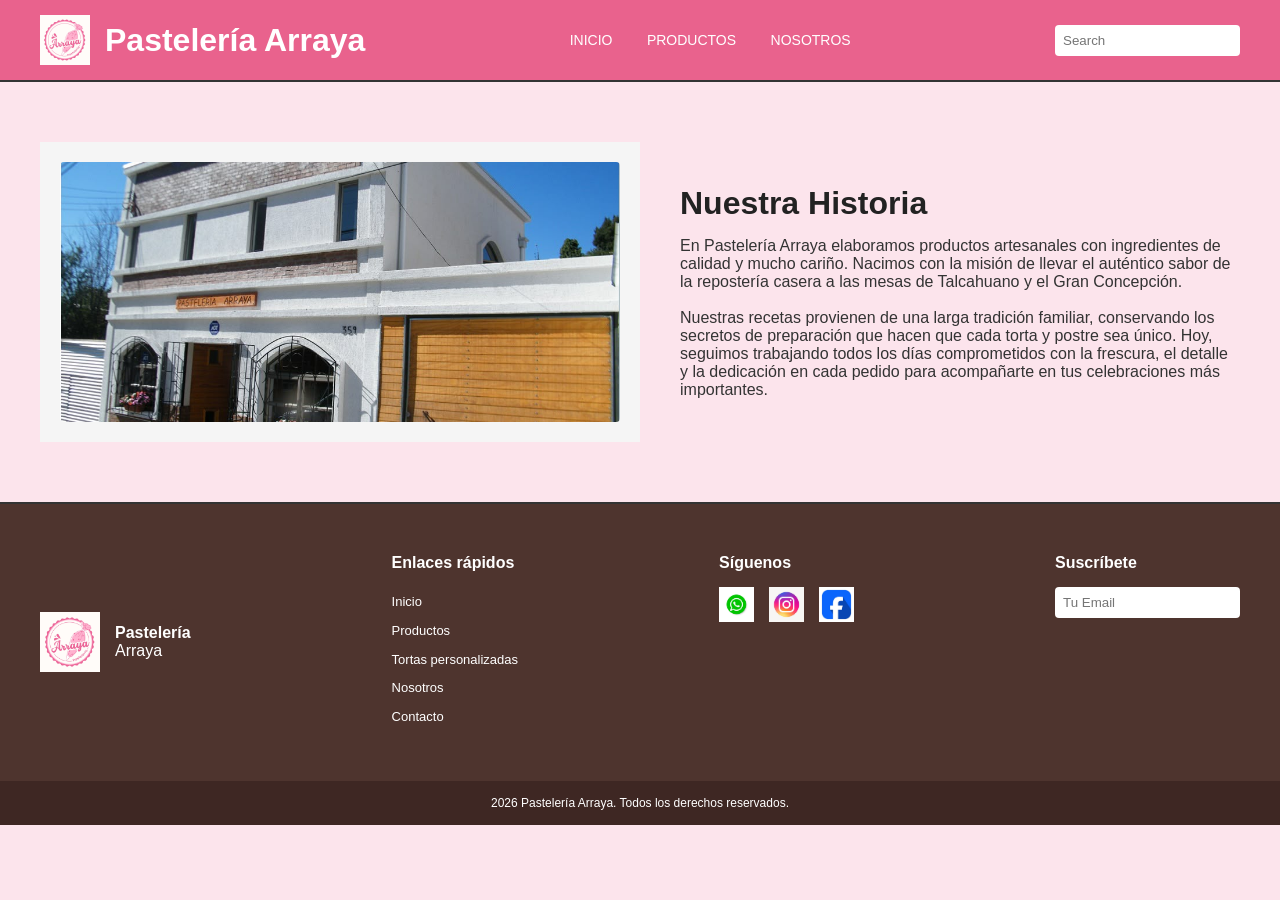
<file: historia.html>
<!DOCTYPE html>
<html lang="es">
<head>
    <meta charset="UTF-8">
    <meta name="viewport" content="width=device-width, initial-scale=1.0">
    <title>Nuestra Historia - Pastelería Arraya</title>
    <!-- Enlace al mismo archivo CSS -->
    <link rel="stylesheet" href="css/estilos.css">
</head>
<body>

    <!-- 1. HEADER -->
    <header class="header">
        <div class="logo">
            <img src="css/imagenes/logop.png" alt="Logo Pastelería Arraya" class="logo-img">
            <h1>Pastelería Arraya</h1>
        </div>
        <nav class="nav-links">
            <a href="inicio.html">INICIO</a>
            <a href="servicios.html">PRODUCTOS</a>
            <a href="historia.html">NOSOTROS</a>
        </nav>
        <div class="search-bar">
            <input type="text" placeholder="Search">
        </div>
    </header>

    <!-- 2. CONTENIDO PRINCIPAL -->
    <main>
        <!-- Reutilizamos la clase .historia para mantener la estructura del diseño original -->
        <section class="historia">
            <div class="historia-image">
                <img src="css/imagenes/localh.png" alt="Local Pastelería Arraya" style="width: 100%; height: 100%; object-fit: cover; border-radius: 4px;">
            </div>
            <div class="historia-text">
                <h2>Nuestra Historia</h2>
                <p>En Pastelería Arraya elaboramos productos artesanales con ingredientes de calidad y mucho cariño. Nacimos con la misión de llevar el auténtico sabor de la repostería casera a las mesas de Talcahuano y el Gran Concepción.</p>
                <br>
                <p>Nuestras recetas provienen de una larga tradición familiar, conservando los secretos de preparación que hacen que cada torta y postre sea único. Hoy, seguimos trabajando todos los días comprometidos con la frescura, el detalle y la dedicación en cada pedido para acompañarte en tus celebraciones más importantes.</p>
            </div>
        </section>
    </main>

    <!-- 3. FOOTER -->
    <footer class="footer">
        <div class="footer-logo">
            <img src="css/imagenes/logop.png" alt="Logo Pastelería Arraya" class="logo-footer-img">
            <div>
                <strong>Pastelería</strong><br>Arraya
            </div>
        </div>
        <div class="footer-links">
            <h4>Enlaces rápidos</h4>
            <ul>
                <li><a href="inicio.html">Inicio</a></li>
                <li><a href="servicios.html">Productos</a></li>
                <li><a href="servicios.html">Tortas personalizadas</a></li>
                <li><a href="historia.html">Nosotros</a></li>
                <li><a href="inicio.html#contacto">Contacto</a></li>
            </ul>
        </div>
        <div class="footer-social">
            <h4>Síguenos</h4>
            <div class="social-icons">
                <a href="#"><img src="css/imagenes/wa-icon.png" alt="WhatsApp" class="social-icon"></a>
                <a href="#"><img src="css/imagenes/ig-icon.png" alt="Instagram" class="social-icon"></a>
                <a href="#"><img src="css/imagenes/fb-icon.png" alt="Facebook" class="social-icon"></a>
            </div>
        </div>
        <div class="footer-subscribe">
            <h4>Suscríbete</h4>
            <input type="email" placeholder="Tu Email">
        </div>
    </footer>
    <div class="copyright">
        <p>2026 Pastelería Arraya. Todos los derechos reservados.</p>
    </div>

    <!-- Enlace al JS -->
    <script src="js/interacciones.js"></script>
</body>
</html>
</file>
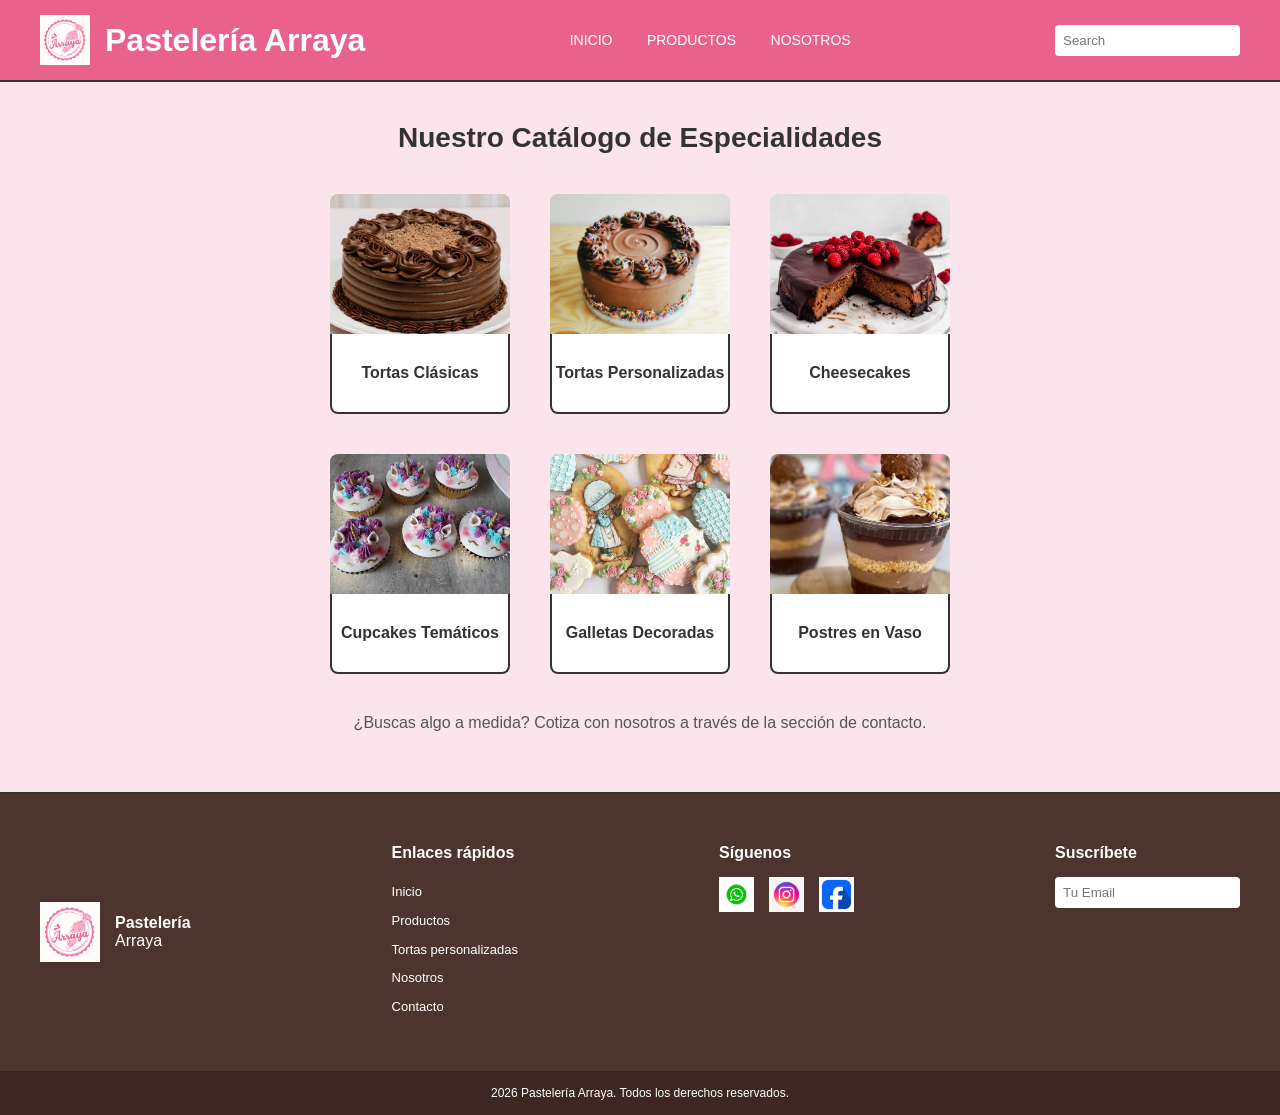
<file: servicios.html>
<!DOCTYPE html>
<html lang="es">
<head>
    <meta charset="UTF-8">
    <meta name="viewport" content="width=device-width, initial-scale=1.0">
    <title>Productos y Servicios - Pastelería Arraya</title>
    <!-- Enlace al mismo archivo CSS -->
    <link rel="stylesheet" href="css/estilos.css">
</head>
<body>

    <!-- 1. HEADER -->
    <header class="header">
        <div class="logo">
            <img src="css/imagenes/logop.png" alt="Logo Pastelería Arraya" class="logo-img">
            <h1>Pastelería Arraya</h1>
        </div>
        <nav class="nav-links">
            <a href="inicio.html">INICIO</a>
            <a href="servicios.html">PRODUCTOS</a>
            <a href="historia.html">NOSOTROS</a>
        </nav>
        <div class="search-bar">
            <input type="text" placeholder="Search">
        </div>
    </header>

    <!-- 2. CONTENIDO PRINCIPAL: CATÁLOGO -->
    <main>
        <section class="productos" style="padding-top: 40px; padding-bottom: 60px;">
            <h2 style="font-size: 28px; margin-bottom: 40px;">Nuestro Catálogo de Especialidades</h2>
            
            <!-- Fila 1 de productos -->
            <div class="product-cards" style="justify-content: center; margin-bottom: 40px;">
                <div class="card">
                    <img src="css/imagenes/tortap.png" alt="Tortas Clásicas" class="card-img">
                    <div class="card-body" style="display: flex; align-items: center; justify-content: center; font-weight: bold; text-align: center;">Tortas Clásicas</div>
                </div>
                <div class="card">
                    <!-- Puedes repetir la torta o usar otra foto para las personalizadas -->
                    <img src="css/imagenes/tortaC.png" alt="Tortas Personalizadas" class="card-img">
                    <div class="card-body" style="display: flex; align-items: center; justify-content: center; font-weight: bold; text-align: center;">Tortas Personalizadas</div>
                </div>
                <div class="card">
                    <img src="css/imagenes/cheesecakes.png" alt="Cheesecakes" class="card-img">
                    <div class="card-body" style="display: flex; align-items: center; justify-content: center; font-weight: bold; text-align: center;">Cheesecakes</div>
                </div>
            </div>

            <!-- Fila 2 de productos -->
            <div class="product-cards" style="justify-content: center; margin-bottom: 40px;">
                <div class="card">
                    <img src="css/imagenes/cupcakeT.png" alt="Cupcakes Temáticos" class="card-img">
                    <div class="card-body" style="display: flex; align-items: center; justify-content: center; font-weight: bold; text-align: center;">Cupcakes Temáticos</div>
                </div>
                <div class="card">
                    <img src="css/imagenes/galletasP.png" alt="Galletas Decoradas" class="card-img">
                    <div class="card-body" style="display: flex; align-items: center; justify-content: center; font-weight: bold; text-align: center;">Galletas Decoradas</div>
                </div>
                <div class="card">
                    <img src="css/imagenes/postreV.png" alt="Postres en Vaso" class="card-img">
                    <div class="card-body" style="display: flex; align-items: center; justify-content: center; font-weight: bold; text-align: center;">Postres en Vaso</div>
                </div>
            </div>
            
            <p style="margin-top: 20px; color: #555;">¿Buscas algo a medida? Cotiza con nosotros a través de la sección de contacto.</p>
        </section>
    </main>

    <!-- 3. FOOTER -->
    <footer class="footer">
        <div class="footer-logo">
            <img src="css/imagenes/logop.png" alt="Logo Pastelería Arraya" class="logo-footer-img">
            <div>
                <strong>Pastelería</strong><br>Arraya
            </div>
        </div>
        <div class="footer-links">
            <h4>Enlaces rápidos</h4>
            <ul>
                <li><a href="inicio.html">Inicio</a></li>
                <li><a href="servicios.html">Productos</a></li>
                <li><a href="servicios.html">Tortas personalizadas</a></li>
                <li><a href="historia.html">Nosotros</a></li>
                <li><a href="inicio.html#contacto">Contacto</a></li>
            </ul>
        </div>
        <div class="footer-social">
            <h4>Síguenos</h4>
            <div class="social-icons">
                <a href="#"><img src="css/imagenes/wa-icon.png" alt="WhatsApp" class="social-icon"></a>
                <a href="#"><img src="css/imagenes/ig-icon.png" alt="Instagram" class="social-icon"></a>
                <a href="#"><img src="css/imagenes/fb-icon.png" alt="Facebook" class="social-icon"></a>
            </div>
        </div>
        <div class="footer-subscribe">
            <h4>Suscríbete</h4>
            <input type="email" placeholder="Tu Email">
        </div>
    </footer>
    <div class="copyright">
        <p>2026 Pastelería Arraya. Todos los derechos reservados.</p>
    </div>

    <!-- Enlace al JS -->
    <script src="js/interacciones.js"></script>
</body>
</html>
</file>
<file: css/estilos.css>
/* --- RESET BÁSICO --- */
* {
    margin: 0;
    padding: 0;
    box-sizing: border-box;
    font-family: Arial, sans-serif;
}

body {
    background-color: #fce4ec; /* Fondo general del mockup */
    color: #333;
}

/* --- UTILIDADES VISUALES (Placeholders) --- */
.placeholder-icon {
    background-color: #e0e0e0;
    width: 100%;
    height: 100%;
    border-radius: 4px;
}

/* --- HEADER --- */
.header {
    display: flex;
    justify-content: space-between;
    align-items: center;
    background-color: #e9628d; /* Rosa fuerte */
    padding: 15px 40px;
    color: white;
    border-bottom: 2px solid #333;
}
.header .logo { display: flex; align-items: center; gap: 15px; }
.circle-logo { 
    background: #ccc; 
    border-radius: 50%; 
    width: 40px; 
    height: 40px; 
    display: flex; 
    align-items: center; 
    justify-content: center; 
    color: #333; 
    font-weight: bold;
}
.logo-img {
    width: 50px; /* Ajusta este número si sientes que el logo queda muy chico o muy grande */
    height: auto;
    object-fit: contain;
}

/* Estilos para el logo en el Footer */
.logo-footer-img {
    width: 60px; /* Lo dejamos un poquito más grande para el pie de página */
    height: auto;
    object-fit: contain;
}
.nav-links a { color: white; text-decoration: none; margin: 0 15px; font-size: 14px; }
.search-bar input { padding: 8px; border-radius: 4px; border: none; }

/* --- HERO & HISTORIA --- */
.hero, .historia {
    display: flex;
    padding: 60px 40px;
    gap: 40px;
    align-items: center;
    border-bottom: 2px solid #333;
}
.hero-image, .historia-image {
    flex: 1;
    height: 300px;
    background-color: #f5f5f5;
    padding: 20px;
}
.hero-text, .historia-text {
    flex: 1;
}
.hero-text h2, .historia-text h2 { margin-bottom: 15px; font-size: 32px; color: #222;}
.btn-dark { 
    background: #222; 
    color: white; 
    padding: 12px 24px; 
    border: none; 
    cursor: pointer; 
    margin-top: 20px; 
    border-radius: 4px;
    text-decoration: none; 
    display: inline-block; 
    text-align: center;
}
.btn-outline { display: inline-block; border: 1px solid #333; padding: 10px 24px; text-decoration: none; color: #333; margin-top: 20px; border-radius: 4px;}

/* --- DESTACADOS (Tabs) --- */
.destacados {
    display: flex;
    justify-content: space-evenly;
    background-color: #fff3e0; /* Beige/Amarillo suave */
    padding: 15px 0;
    border-bottom: 2px solid #333;
}
.destacados a {
    text-decoration: none;
    color: #333;
    font-size: 15px;
}

/* --- PRODUCTOS --- */
.productos {
    padding: 60px 40px;
    text-align: center;
    border-bottom: 2px solid #333;
}
.productos h3 { font-size: 24px; margin-bottom: 30px; }

.carousel {
    display: flex;
    align-items: center;
    justify-content: center;
    gap: 30px;
    margin-bottom: 20px;
    max-width: 900px;
    margin-left: auto;
    margin-right: auto;
}

.track-container {
    overflow: hidden; 
    width: 620px; /* Ancho exacto para mostrar 3 tarjetas y 2 espacios */
}

.product-cards { 
    display: flex; 
    gap: 40px; 
    transition: transform 0.4s ease-in-out; /* Animación de deslizamiento */
}

/* FORZAMOS EL TAMAÑO DE LA TARJETA */
.card { 
    width: 180px !important; 
    height: 220px !important; 
    flex-shrink: 0; /* Crucial para que el carrusel no aplaste las tarjetas */
    background: transparent; 
    display: flex; 
    flex-direction: column;
}

/* FORZAMOS EL TAMAÑO DE LA IMAGEN SIN DEFORMARLA */
.card-img { 
    width: 100%;
    height: 140px; 
    object-fit: cover; /* Corta la imagen sobrante para que no se estire */
    border-radius: 8px 8px 0 0; 
    display: block;
}

/* CAJA DE TEXTO BLANCA CON BORDE */
.card-body { 
    flex: 1; 
    border: 2px solid #333; 
    border-top: none; 
    background: white; 
    border-radius: 0 0 8px 8px; 
    display: flex; 
    align-items: center; 
    justify-content: center; 
    font-weight: bold;
    text-align: center;
}

.arrow { font-size: 32px; background: none; border: none; cursor: pointer; font-weight: bold;}
.dots { display: flex; justify-content: center; gap: 12px; }
.dot { width: 14px; height: 14px; border-radius: 50%; border: 2px solid #555; cursor: pointer;}
.dot.active { background: #555; }

/* --- CONTACTO --- */
.contacto {
    display: flex;
    padding: 60px 40px;
    gap: 60px;
}
.form-container, .info-container { flex: 1; }
.form-container h3 { margin-bottom: 20px; font-size: 20px;}
.form-container form { display: flex; flex-direction: column; gap: 15px; }
.form-container input, .form-container textarea { padding: 12px; border: 2px solid #333; width: 100%; border-radius: 4px; }
.form-container textarea { resize: none; height: 100px; }
.btn-pink { background: #ff80ab; border: 2px solid #333; padding: 12px; cursor: pointer; font-weight: bold; border-radius: 4px;}

.info-grid { display: flex; gap: 20px; font-size: 13px; margin-bottom: 30px; justify-content: space-between;}
.info-item h4 { margin-bottom: 5px; font-size: 14px;}
.map-container { text-align: center; font-size: 13px; }
.map-placeholder { background-color: #e0e0e0; height: 120px; display: flex; align-items: center; justify-content: center; margin-bottom: 10px; border-radius: 4px;}

/* --- FOOTER --- */
.footer {
    background-color: #4e342e; /* Café oscuro */
    color: white;
    display: flex;
    justify-content: space-between;
    padding: 50px 40px;
}
.footer a { color: white; text-decoration: none; font-size: 13px;}
.footer ul { list-style: none; margin-top: 15px; line-height: 1.8; }
.footer h4 { font-size: 16px; margin-bottom: 15px;}
.footer-logo { display: flex; align-items: center; gap: 15px; }
.circle-white { background: white; border-radius: 50%; width: 50px; height: 50px; }
.social-icons { display: flex; gap: 15px; }
.social-icon {
    width: 35px;
    height: 35px;
    object-fit: contain; 
    transition: transform 0.2s ease; 
}
.social-icon:hover {
    transform: scale(1.15);
}
.footer-subscribe input { padding: 8px; width: 100%; border-radius: 4px; border: none;}

.copyright { background-color: #3e2723; color: white; text-align: center; padding: 15px; font-size: 12px;}

/* =======================================================
   PANTALLA DE BIENVENIDA (LANDING PAGE)
   ======================================================= */
.landing-pantalla {
    background-image: url('imagenes/tortaB.png'); 
    background-color: #e8e8e8; 
    background-size: cover; 
    background-position: center right; 
    background-repeat: no-repeat;
    height: 100vh; 
    display: flex;
    align-items: center;
    justify-content: flex-start; /* Mantiene el contenido anclado a la izquierda */
    
    /* MODIFICACIÓN AQUÍ: Reducimos el padding izquierdo para acercarlo al borde */
    padding-left: 5%; /* Puedes bajar este número a 2% o 3% si lo quieres AÚN más a la izquierda */
    padding-right: 0;
}

.landing-contenido {
    max-width: 450px;
    text-align: center;
}


.landing-sup {
    font-size: 22px;
    color: #333;
    margin-bottom: 5px;
}

.landing-titulo {
    font-size: 70px;
    font-family: 'Times New Roman', Times, serif; /* Tipografía serif clásica */
    color: #000;
    margin: 0;
    line-height: 1;
    letter-spacing: 2px;
}

.landing-sub {
    font-size: 36px;
    font-family: 'Brush Script MT', cursive; /* Tipografía estilo cursiva */
    color: #e94b7c; /* Rosa de tu diseño */
    margin-top: -10px;
    margin-bottom: 30px;
}

.landing-desc {
    font-size: 16px;
    color: #222;
    margin-bottom: 30px;
    line-height: 1.5;
}
.landing-desc p:first-child {
    font-size: 18px;
    margin-bottom: 10px;
}

.btn-landing {
    background-color: #e94b7c;
    color: white;
    padding: 12px 30px;
    text-decoration: none;
    border-radius: 8px; /* Bordes redondeados del mockup */
    font-size: 18px;
    display: inline-block;
    transition: transform 0.2s; /* Pequeño efecto al pasar el mouse */
}
.btn-landing:hover {
    transform: scale(1.05);
}

.landing-imagen-torta {
    flex: 1;
    display: flex;
    justify-content: flex-end; /* Empuja la torta hacia la derecha */
}
.landing-imagen-torta img {
    max-width: 100%;
    height: auto;
}

/* Contenedor temporal (borra esto cuando pongas la etiqueta img real) */
.placeholder-torta-landing {
    width: 400px;
    height: 300px;
    background-color: #dcdcdc;
    border-radius: 50%;
    border: 5px solid white;
    box-shadow: 0 10px 20px rgba(0,0,0,0.2);
}


/* =======================================================
   DISEÑO RESPONSIVE (ADAPTACIÓN A MÓVIL Y TABLET)
   ======================================================= */
@media (max-width: 768px) {
    
    /* --- 1. HEADER (Menú, logo real y buscador) --- */
    .header {
        flex-direction: column;
        padding: 15px 20px;
        gap: 15px;
    }
    .header h1 {
        font-size: 24px;
        text-align: center;
        width: 100%;
    }
    .logo-img {
        width: 40px; /* Ajuste del logo real en celulares */
    }
    .nav-links {
        display: flex;
        flex-direction: row;
        justify-content: center;
        flex-wrap: wrap; 
        gap: 20px;
        width: 100%;
    }
    .nav-links a {
        margin: 0;
        font-size: 14px;
    }
    .search-bar {
        width: 100%;
        display: flex;
        justify-content: center;
    }
    .search-bar input {
        width: 90%; 
    }

    /* --- 2. PANTALLA DE BIENVENIDA (Landing Page) --- */
    .landing-pantalla {
        justify-content: center;
        padding: 20px;
        height: auto;
        min-height: 100vh;
    }
    .landing-contenido {
        text-align: center; /* Centramos el texto en celular para mejor lectura */
    }
    .landing-titulo {
        font-size: 50px;
    }
    .landing-sub {
        font-size: 28px;
    }

    /* --- 3. HERO (Imagen principal y botón rosa) --- */
    .hero {
        flex-direction: column;
        padding: 30px 20px;
        text-align: center;
        gap: 20px;
    }
    .hero-image {
        width: 100%;
        height: 200px;
    }
    .hero-text h2 {
        font-size: 22px;
    }
    .btn-dark {
        background: white;
        color: #E6396E; 
        border: 2px solid #E6396E;
        width: 100%; 
        font-weight: bold;
    }

    /* --- 4. DESTACADOS (Pestañas) --- */
    .destacados {
        font-size: 13px;
        padding: 12px 5px;
        flex-wrap: wrap;
        gap: 10px;
        justify-content: center;
    }
    .destacados a {
        margin: 0 5px;
    }

    /* --- 5. HISTORIA --- */
    .historia {
        flex-direction: column;
        padding: 30px 20px;
        gap: 20px;
    }
    .historia-image {
        width: 100%;
        height: 200px;
    }
    .historia-text {
        text-align: left; 
    }
    .historia-text h2 {
        font-size: 20px;
    }

    /* --- 6. PRODUCTOS (Carrusel de inicio.html) --- */
    .productos {
        padding: 30px 10px;
    }
    .carousel {
        gap: 10px;
    }
    .track-container {
        width: 180px; /* Muestra solo 1 tarjeta a la vez en móvil */
    }
    .arrow {
        display: block; 
        font-size: 24px;
    }

    /* --- 7. CATÁLOGO (servicios.html exclusivo) --- */
    main .product-cards {
        flex-direction: column;
        align-items: center;
        gap: 20px;
    }

    /* --- 8. CONTACTO --- */
    .contacto {
        flex-direction: column;
        padding: 30px 20px;
        gap: 30px;
    }
    .info-grid {
        display: flex;
        flex-direction: row;
        flex-wrap: wrap;
        justify-content: space-between;
        gap: 10px;
    }
    .info-item {
        width: 48%; 
        font-size: 11px;
    }
    .info-item h4 {
        font-size: 12px;
    }

    /* --- 9. FOOTER (Simplificado con íconos reales) --- */
    .footer {
        flex-direction: row;
        padding: 20px;
        align-items: center;
        justify-content: space-between;
    }
    .footer-links, .footer-subscribe {
        display: none; /* Ocultamos estos elementos para no saturar la pantalla */
    }
    .footer-logo {
        gap: 10px;
    }
    .footer-logo strong {
        font-size: 16px;
    }
    .social-icon {
        width: 28px; /* Achicamos los íconos de redes sociales para móvil */
        height: 28px;
    }
    .footer-social h4 {
        font-size: 12px;
        text-align: center;
        margin-bottom: 5px;
    }
}
</file>
